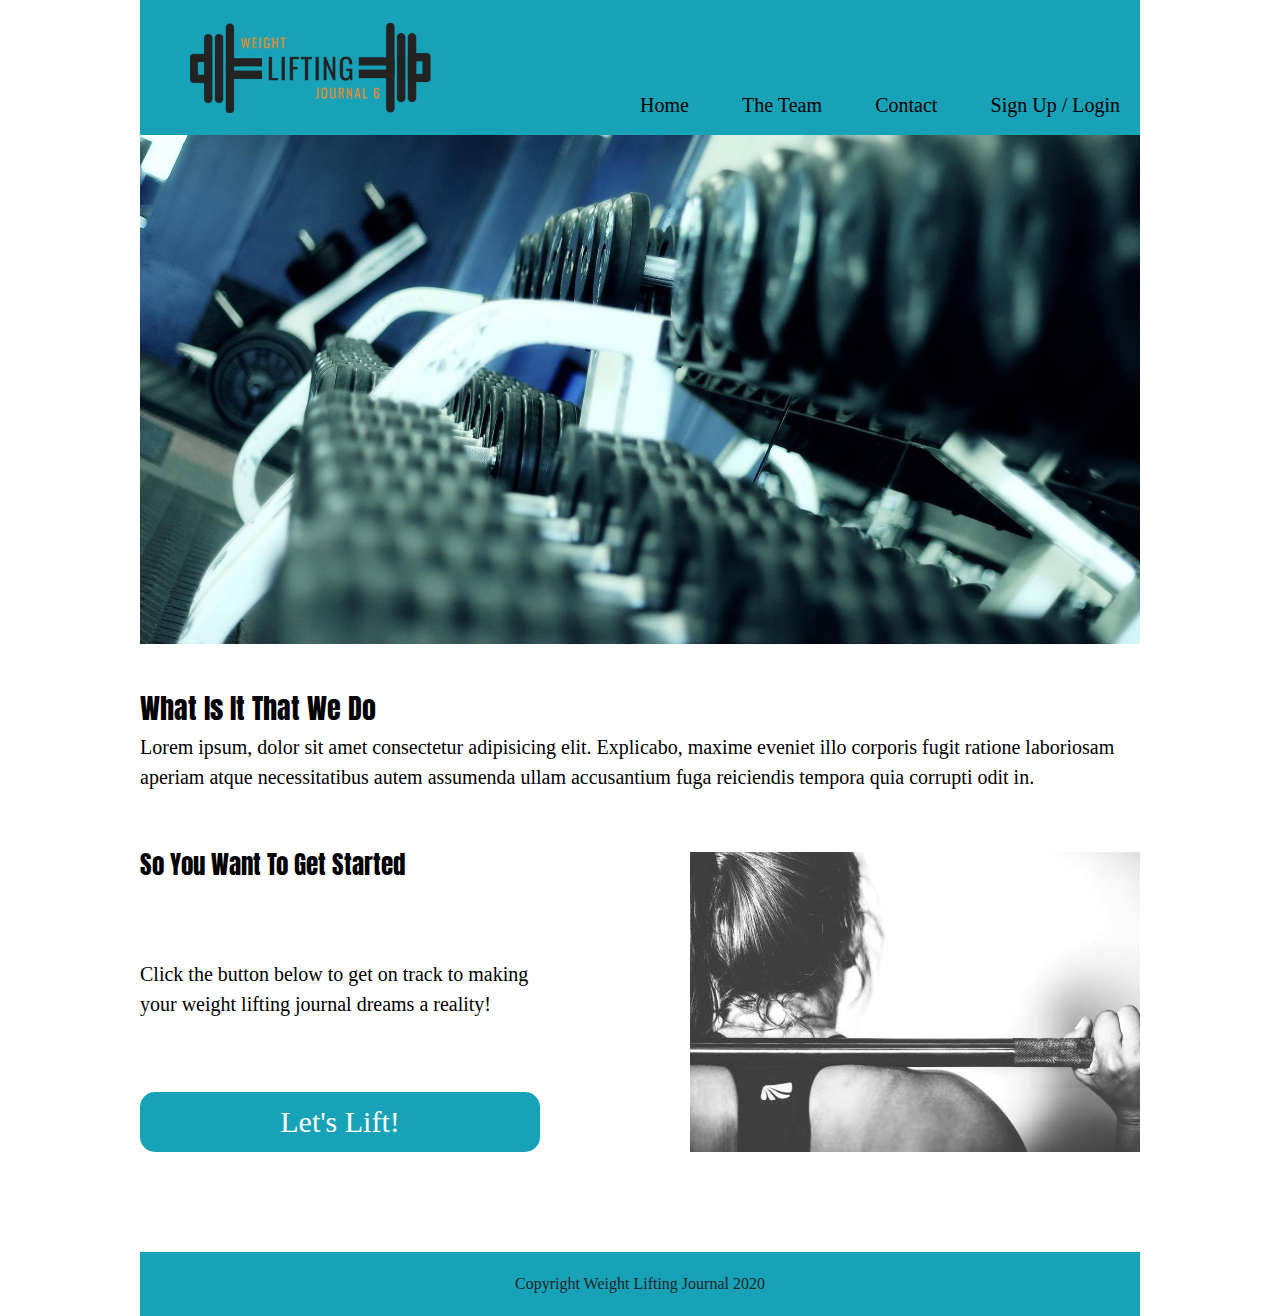
<file: index.html>
<!DOCTYPE html>
<html lang="en">
<head>
    <meta charset="UTF-8">
    <meta name="viewport" content="width=device-width, initial-scale=1.0">
    <meta http-equiv="X-UA-Compatible" content="ie=edge">

    <title>Weight Lifting Journal</title>
    <link href="css/index.css" rel="stylesheet">
    <link href="https://fonts.googleapis.com/css?family=Anton&display=swap" rel="stylesheet">

</head>
<body>
    <div class="container home">
        <header class="header">
            <div class="logo">
                <!-- <h1>Weight Lifting Journal</h1> -->
                <img src="img/logoSmall.png" alt="Weight Lifting Journal Logo">
            </div>
            <nav class="navigation">
                    <a href="/index.html" class="link">Home</a>
                    <a href="about.html" class="link">The Team</a>
                    <a href="/contact.html" class="link">Contact</a>
                    <a href="https://wlj-six.netlify.com/" class="link">Sign Up / Login</a>
            </nav>
        </header>

        <div class="content-pick">
            <img src="img/row-of-dumbbells.jpg" alt="row of racked dumbbells">
        </div>
        <div class="top-text">
            <h2>What Is It That We Do</h2>
            <p>Lorem ipsum, dolor sit amet consectetur adipisicing elit. Explicabo, maxime eveniet illo corporis fugit ratione laboriosam aperiam atque necessitatibus autem assumenda ullam accusantium fuga reiciendis tempora quia corrupti odit in.
            </p>
        </div>

        <section class="content-main">

            <div class="cta">
              <h4>So You Want To Get Started</h4>
              <p> Click the button below to get on track to making your weight lifting journal dreams a reality!</p>
              <a href="https://wlj-six.netlify.com/"><div class="btn">Let's Lift!</div></a>
            </div>

            <div class="secondImg">
                <img src="img/barbell_small.jpg" alt="barbell on woman's shoulders">

            </div>


        </section>
        <!-- <section id = "about">
            <h2>The Team</h2>
            <div class="about">
                <div class = "team">
                    <img class = "circle" src="img/VJ.png" alt="Cedric Winbush Profile Picture">
                    <div class="teamTitle">
                        <h2>Name</h2>
                        <h3>Title</h3>
                    </div>
                </div>
                <div class = "team">
                    <img class = "circle" src="img/CW.png" alt="Cedric Winbush Profile Picture">
                    <div class="teamTitle">
                        <h2>Cedric Winbush</h2>
                        <h3>Title</h3>
                    </div>
                </div>
                <div class = "team">
                    <img class = "circle" src="img/KP.png" alt="Cedric Winbush Profile Picture">
                    <div class="teamTitle">
                        <h2>Name</h2>
                        <h3>Title</h3>
                    </div>
                    
                </div>
                <div class = "team">
                    <img class = "circle" src="img/AR.png" alt="Cedric Winbush Profile Picture">
                    <div class="teamTitle">
                        <h2>Name</h2>
                        <h3>Title</h3>
                    </div>
                </div>
                <div class = "team">
                    <img class = "circle"src="img/AM.png" alt="Cedric Winbush Profile Picture">
                    <div class="teamTitle">
                        <h2>Name</h2>
                        <h3>Title</h3>
                    </div>
                </div>
                <div class = "team">
                    <img class = "circle" src="img/AJ.png" alt="Cedric Winbush Profile Picture">
                    <div class="teamTitle">
                        <h2>Name</h2>
                        <h3>Title</h3>
                    </div>
                </div>

            </div>






        </section> -->




        <footer class="footer">
            <p>Copyright Weight Lifting Journal 2020</p>
        </footer>   
    </div>  

    
</body>
</html>
</file>
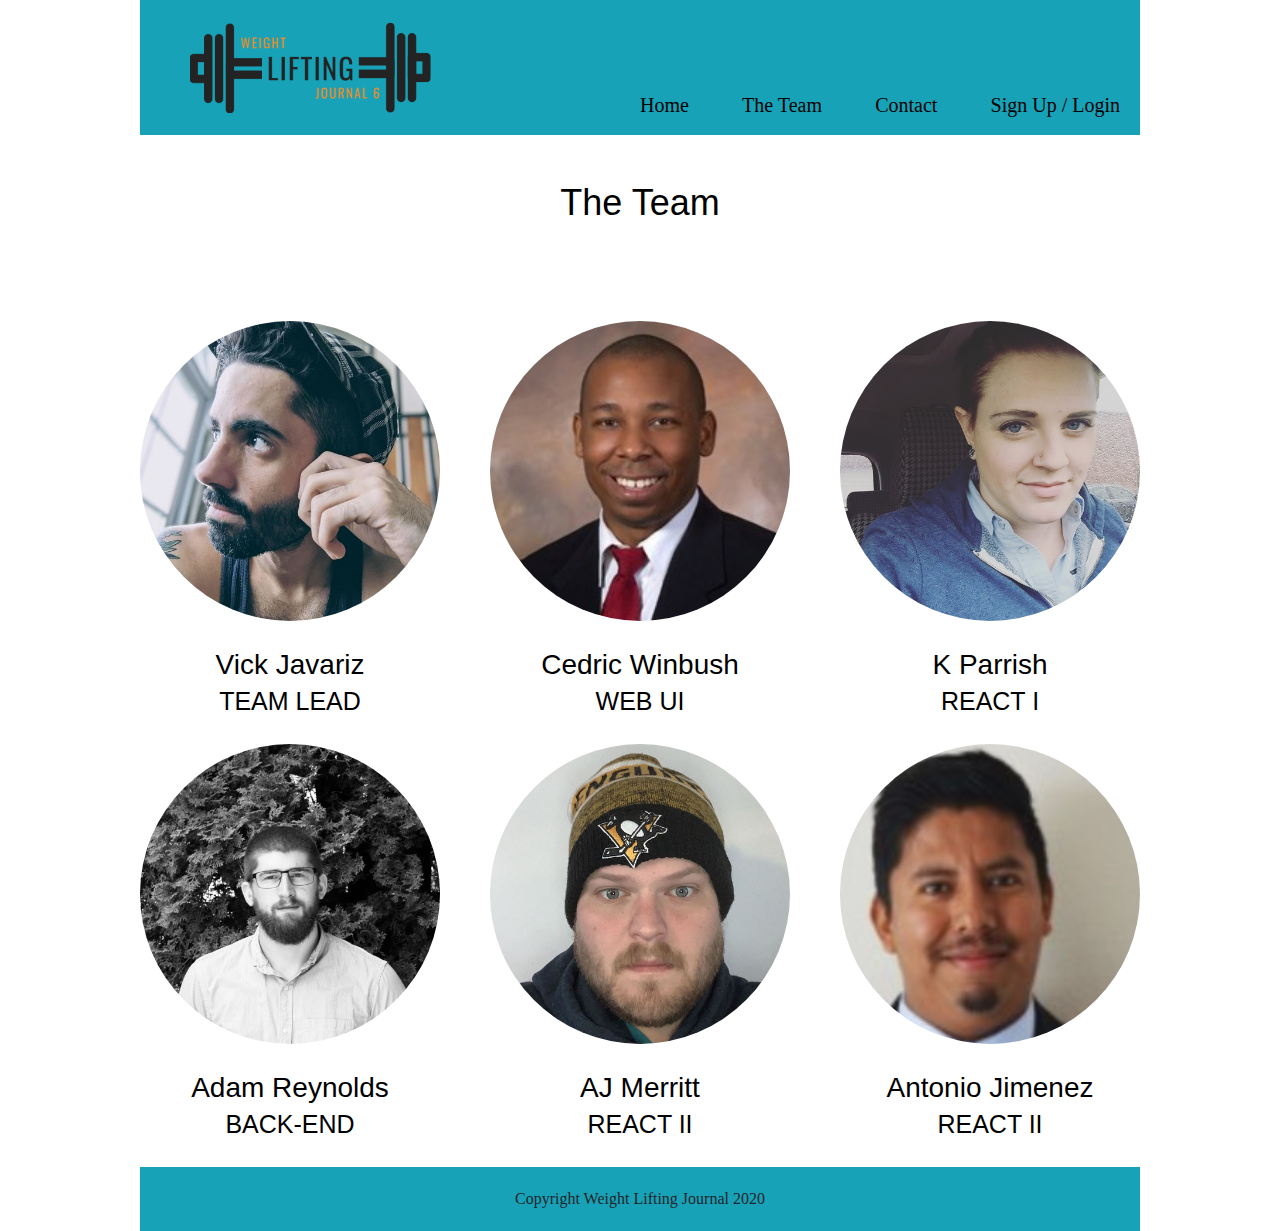
<file: about.html>
<!DOCTYPE html>
<html lang="en">
<head>
    <meta charset="UTF-8">
    <meta name="viewport" content="width=device-width, initial-scale=1.0">
    <meta http-equiv="X-UA-Compatible" content="ie=edge">

    <title>Weight Lifting Journal - About Us</title>
    <link href="css/index.css" rel="stylesheet">

</head>
<body>
    <div class="container home">
        <header class="header">
            <div class="logo">
                <!-- <h1>Weight Lifting Journal</h1> -->
                <img src="img/logoSmall.png" alt="Weight Lifting Journal Logo">
            </div>
            <nav class="navigation">
                <a href="/index.html" class="link">Home</a>
                <a href=#about class="link">The Team</a>
                <a href="/contact.html" class="link">Contact</a>
                <a href="https://wlj-six.netlify.com/" class="link">Sign Up / Login</a>
            </nav>
        </header>

        <section id = "about">
            <h1>The Team</h1>
            <div class="about">
                <div class = "team">
                    <img class = "circle" src="img/VJ.png" alt="Vick Javariz Profile Picture">
                    <div class="teamTitle">
                        <h2>Vick Javariz</h2>
                        <h3>TEAM LEAD</h3>
                    </div>
                </div>
                <div class = "team">
                    <img class = "circle" src="img/CW.png" alt="Cedric Winbush Profile Picture">
                    <div class="teamTitle">
                        <h2>Cedric Winbush</h2>
                        <h3>WEB UI</h3>
                    </div>
                </div>
                <div class = "team">
                    <img class = "circle" src="img/KP.png" alt="K Parrish Profile Picture">
                    <div class="teamTitle">
                        <h2>K Parrish</h2>
                        <h3>REACT I</h3>
                    </div>
                    
                </div>
                <div class = "team">
                    <img class = "circle" src="img/AR.png" alt="Adam Reynolds Profile Picture">
                    <div class="teamTitle">
                        <h2>Adam Reynolds</h2>
                        <h3>BACK-END</h3>
                    </div>
                </div>
                <div class = "team">
                    <img class = "circle"src="img/AM.png" alt="AJ Merritt Profile Picture">
                    <div class="teamTitle">
                        <h2>AJ Merritt</h2>
                        <h3>REACT II</h3>
                    </div>
                </div>
                <div class = "team">
                    <img class = "circle" src="img/AJ.png" alt="Antonio Jimenez Profile Picture">
                    <div class="teamTitle">
                        <h2>Antonio Jimenez</h2>
                        <h3>REACT II</h3>
                    </div>
                </div>

            </div>






        </section>




        <footer class="footer">
            <p>Copyright Weight Lifting Journal 2020</p>
        </footer>   
    </div>  

    
</body>
</html>
</file>
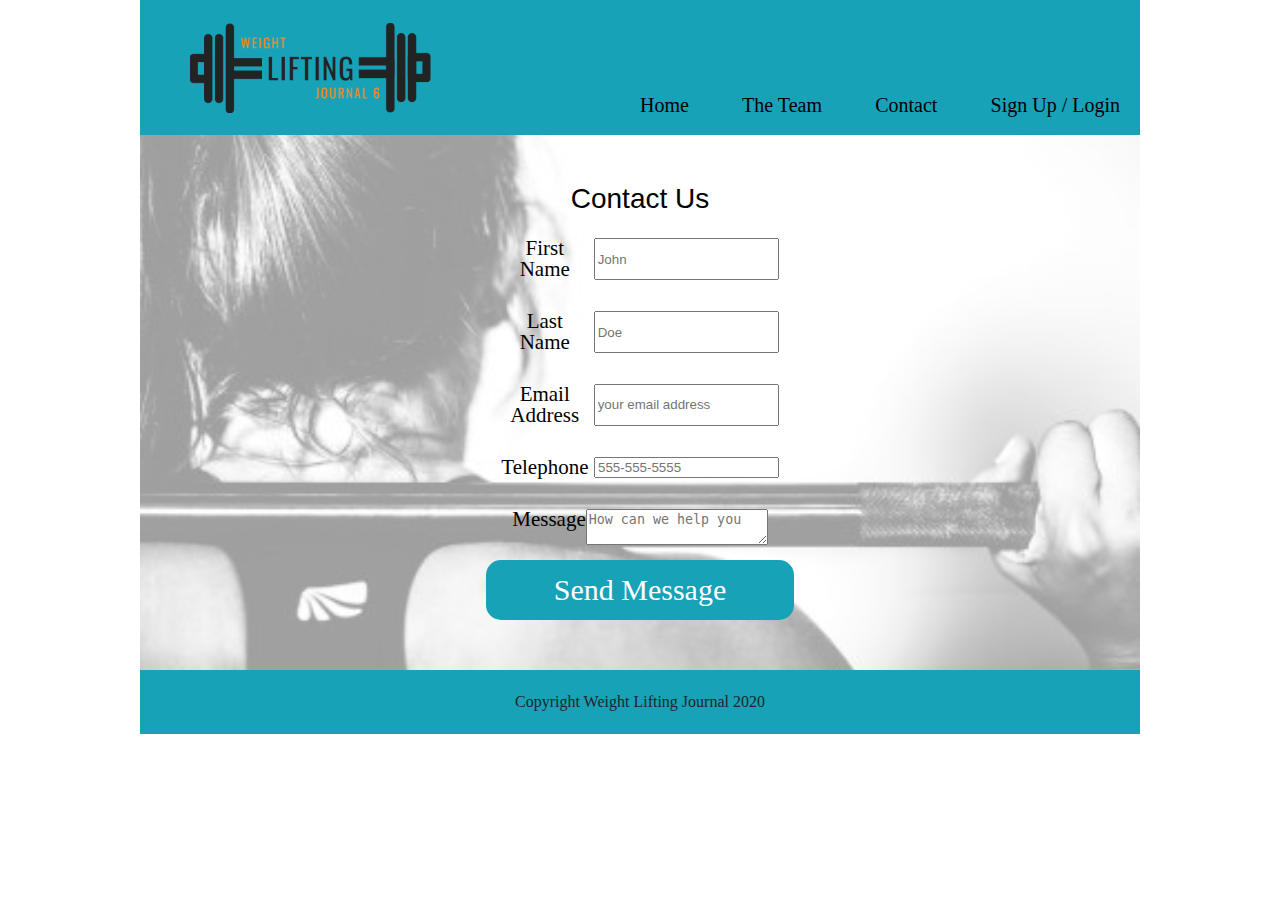
<file: contact.html>
<!DOCTYPE html>
<html lang="en">
<head>
    <meta charset="UTF-8">
    <meta name="viewport" content="width=device-width, initial-scale=1.0">
    <meta http-equiv="X-UA-Compatible" content="ie=edge">

    <title>Weight Lifting Journal- Contac Us</title>
    <link href="css/index.css" rel="stylesheet">

</head>
<body>
    <div class="container home">
        <header class="header">
            <div class="logo">
                <!-- <h1>Weight Lifting Journal</h1> -->
                <img src="img/logoSmall.png" alt="Weight Lifting Journal Logo">
            </div>
            <nav class="navigation">
                <a href="/index.html" class="link">Home</a>
                <a href=#about class="link">The Team</a>
                <a href="/contact.html" class="link">Contact</a>
                <a href="https://wlj-six.netlify.com/" class="link">Sign Up / Login</a>
            </nav>
        </header>

        <div class="contact" id="contact">
			<h2 onClick="toggleClass()">Contact Us</h2>
			<form>
				<div class="row">
					<div class="col-2">
						<label>First Name</label>
						<input type="text" name="" class="text" placeholder="John">
					</div>
					<div class="col-2">
						<label>Last Name</label>
						<input type="text" name="" class="text" placeholder="Doe">
					</div>
				</div>
				<div class="row">
					<div class="col-2">
						<label>Email Address</label>
						<input type="text" name="" class="text" placeholder="your email address">
					</div>
					<div class="col-2">
						<label>Telephone</label>
						<input type="text" name="" class="text" placeholder="555-555-5555">
					</div>
				</div>
				<div class="row">
					<div class="col-1">
						<label>Message</label>
						<textarea placeholder="How can we help you"></textarea>
					</div>
				</div>
				<div class="row">
					<div class="btn">
						Send Message
					</div>
				</div>
			</form>
		</div>
		<!-- <script type="text/javascript">
			function toggleClass(){
				var element = document.getElementById('contact');
				element.classList.toggle("active")
			}
		</script> -->





        <footer class="footer">
            <p>Copyright Weight Lifting Journal 2020</p>
        </footer>   
    </div>  

    
</body>
</html>
</file>
<file: css/index.css>
/* http://meyerweb.com/eric/tools/css/reset/ 
   v2.0 | 20110126
   License: none (public domain)
*/
html,
body,
div,
span,
applet,
object,
iframe,
h1,
h2,
h3,
h4,
h5,
h6,
p,
blockquote,
pre,
a,
abbr,
acronym,
address,
big,
cite,
code,
del,
dfn,
em,
img,
ins,
kbd,
q,
s,
samp,
small,
strike,
strong,
sub,
sup,
tt,
var,
b,
u,
i,
center,
dl,
dt,
dd,
ol,
ul,
li,
fieldset,
form,
label,
legend,
table,
caption,
tbody,
tfoot,
thead,
tr,
th,
td,
article,
aside,
canvas,
details,
embed,
figure,
figcaption,
footer,
header,
hgroup,
menu,
nav,
output,
ruby,
section,
summary,
time,
mark,
audio,
video {
  margin: 0;
  padding: 0;
  border: 0;
  font-size: 100%;
  font: inherit;
  vertical-align: baseline;
}
/* HTML5 display-role reset for older browsers */
article,
aside,
details,
figcaption,
figure,
footer,
header,
hgroup,
menu,
nav,
section {
  display: block;
}
body {
  line-height: 1;
}
ol,
ul {
  list-style: none;
}
blockquote,
q {
  quotes: none;
}
blockquote:before,
blockquote:after,
q:before,
q:after {
  content: '';
  content: none;
}
table {
  border-collapse: collapse;
  border-spacing: 0;
}
* {
  box-sizing: border-box;
}
html {
  font-size: 62.5%;
}
h1,
h2,
h3,
h4,
h5 {
  font-family: 'Anton', sans-serif;
}
h1 {
  font-size: 3.6rem;
}
h2 {
  font-size: 2.8rem;
  padding-bottom: 10px;
}
h3 {
  font-size: 2.5rem;
}
h4 {
  font-size: 2.5rem;
  padding-bottom: 10px;
}
p {
  line-height: 1.5;
  font-size: 2rem;
  padding-bottom: 10px;
}
img {
  max-width: 100%;
  height: auto;
}
.container {
  max-width: 1000px;
  width: 100%;
  margin: 0 auto;
}
nav {
  width: 50%;
  display: flex;
  justify-content: space-between;
  align-content: center;
  align-items: flex-end;
}
nav a {
  font-size: 2rem;
  color: black;
  text-decoration: none;
}
@media (max-width: 800px) {
  nav {
    max-width: 100%;
    width: 100%;
    display: flex;
    justify-content: space-evenly;
    align-content: center;
    padding: 2% 0 0 0;
  }
}
@media (max-width: 500px) {
  nav {
    max-width: 100%;
    width: 100%;
    display: flex;
    justify-content: space-evenly;
    align-content: center;
    padding: 2% 0 0 0;
  }
}
.footer {
  width: 100%;
  background: #17A2B8;
}
.footer p {
  text-align: center;
  color: #212529;
  font-size: 1.6rem;
  padding: 20px;
}
@media (max-width: 800px) {
  .home {
    max-width: 100%;
  }
}
@media (max-width: 500px) {
  .home {
    max-width: 100%;
  }
}
.home header {
  width: 100%;
  display: flex;
  justify-content: space-between;
  align-content: center;
  padding: 2%;
  align-items: flex-end;
  background-color: #17A2B8;
}
@media (max-width: 500px) {
  .home header {
    flex-direction: column;
    max-width: 100%;
    display: flex;
    justify-content: space-between;
    align-content: center;
    align-items: center;
  }
}
@media (max-width: 800px) {
  .home header {
    flex-direction: column;
    max-width: 100%;
    display: flex;
    justify-content: space-between;
    align-content: center;
    align-items: center;
  }
}
.home .content-pick {
  display: flex;
  justify-content: space-between;
  width: 100%;
}
@media (max-width: 500px) {
  .home .content-pick {
    flex-direction: column;
    justify-content: space-evenly;
    width: 100%;
    max-width: 100%;
    text-align: center;
  }
}
.home .top-text {
  display: flex;
  justify-content: space-between;
  align-content: flex-start;
  flex-direction: column;
  padding: 5% 0;
}
@media (max-width: 800px) {
  .home .top-text {
    flex-direction: column;
    padding: 5% 5% 5% 5%;
  }
}
@media (max-width: 500px) {
  .home .top-text {
    flex-direction: column;
    align-content: center;
    padding: 3% 5%;
    text-align: center;
  }
}
.home .content-main {
  display: flex;
  justify-content: space-between;
  width: 100%;
  margin-bottom: 10%;
}
.home .content-main .cta {
  width: 40%;
  max-width: 100%;
  display: flex;
  flex-direction: column;
  justify-content: space-between;
  align-items: space-evenly;
}
.home .content-main .cta a {
  text-decoration: none;
}
.home .content-main .cta p {
  padding: 10% 0;
}
@media (max-width: 500px) {
  .home .content-main .cta p {
    padding: 5% 0;
  }
}
@media (max-width: 800px) {
  .home .content-main .cta {
    width: 60%;
    max-width: 100%;
    padding: 0 5%;
  }
}
@media (max-width: 500px) {
  .home .content-main .cta {
    width: 100%;
    display: flex;
    text-align: center;
    padding: 5% 0;
    background-color: #C0C0C0;
    background-image: url(../img/barbell_small.jpg);
    background-repeat: no-repeat;
    background-position: center;
    background-size: 100%;
    background-blend-mode: overlay;
  }
}
.home .content-main .secondImg {
  display: flex;
  max-width: 100%;
  width: 60%;
  padding: 0 0 0 5%;
  justify-content: flex-end;
}
@media (max-width: 800px) {
  .home .content-main .secondImg {
    padding: 0 5%;
  }
}
@media (max-width: 500px) {
  .home .content-main .secondImg {
    display: none;
    visibility: hidden;
  }
}
.home .btn {
  background-color: #17A2B8;
  color: #FFFFFF;
  text-align: center;
  width: 100%;
  border-radius: 15px;
  padding: 15px 30px;
  font-size: 3rem;
}
.home .btn:hover {
  background-color: #212529;
}
.home #about {
  padding-top: 5%;
  text-align: center;
}
@media (max-width: 800px) {
  .home #about {
    flex-direction: column;
    align-content: center;
    padding: 5% 5%;
  }
}
@media (max-width: 500px) {
  .home #about {
    flex-direction: column;
    align-content: center;
    padding: 5% 5%;
  }
}
.home .about {
  display: flex;
  justify-content: space-between;
  flex-wrap: wrap;
  padding-top: 10%;
}
.home .about .team {
  display: flex;
  flex-direction: column;
  justify-content: space-evenly;
  max-width: 100%;
  width: 30%;
}
@media (max-width: 800px) {
  .home .about .team {
    width: 40%;
  }
}
@media (max-width: 500px) {
  .home .about .team {
    width: 100%;
  }
}
.home .about .team .circle {
  border-radius: 50%;
}
.home .about .team .teamTitle {
  display: flex;
  flex-direction: column;
  align-items: space-between;
  padding: 10% 0;
  text-align: center;
}
.home .contact {
  max-width: 100%;
  width: 100%;
  text-align: center;
  display: flex;
  flex-direction: column;
  align-items: center;
  background-color: #C0C0C0;
  background-image: url(../img/barbell_small.jpg);
  background-repeat: no-repeat;
  background-size: cover;
  background-position: center;
  background-blend-mode: overlay;
  padding: 5%;
}
.home .contact form {
  max-width: 100%;
  width: 100;
  display: flex;
  flex-direction: column;
  font-size: 2.1rem;
}
.home .contact form .col-2 {
  max-width: 100%;
  width: 100%;
  display: flex;
  align-content: center;
  padding: 5%;
}
@media (max-width: 500px) {
  .home .contact form .col-2 {
    flex-direction: column;
  }
}
.home .contact form .col-2 label {
  padding-right: 2%;
  max-width: 100%;
  width: 100%;
}
@media (max-width: 500px) {
  .home .contact form .col-2 label {
    padding: 5%;
  }
}
.home .contact form .col-1 {
  display: flex;
  justify-content: center;
  align-content: center;
  padding: 5%;
}
@media (max-width: 500px) {
  .home .contact form .col-1 {
    flex-direction: column;
  }
}
</file>
